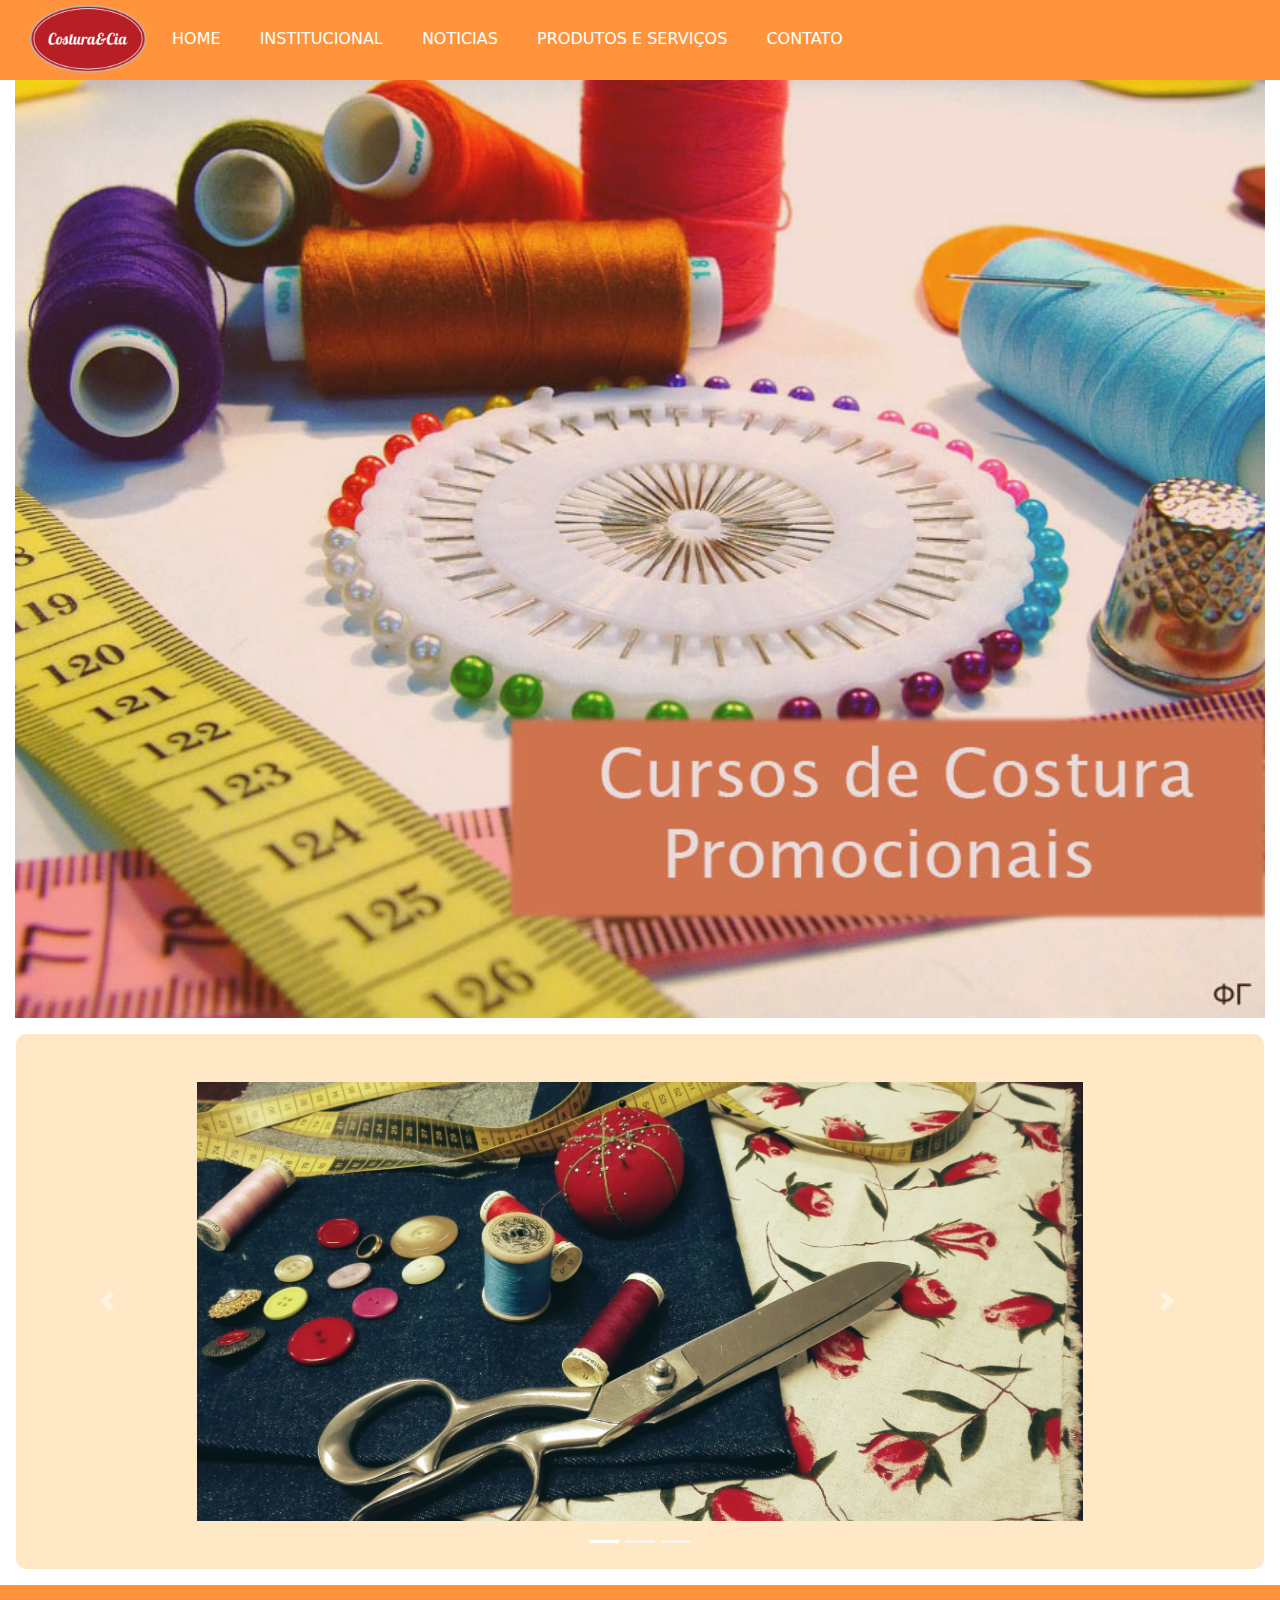
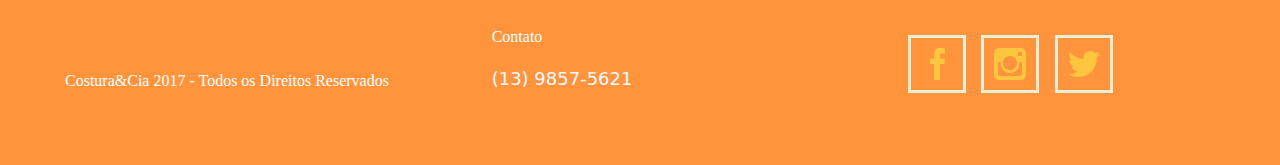
<file: siteCostura/index.html>
<!doctype html>
<html lang="pt-br">
<head>
  <meta charset="utf-8">
  <meta name="viewport" content="width=device-width, initial-scale=1, shrink-to-fit=no">
  
  <link rel="stylesheet" href="https://maxcdn.bootstrapcdn.com/bootstrap/4.0.0/css/bootstrap.min.css" integrity="sha384-Gn5384xqQ1aoWXA+058RXPxPg6fy4IWvTNh0E263XmFcJlSAwiGgFAW/dAiS6JXm" crossorigin="anonymous">
  <link rel="stylesheet" href="css/bootstrap.css">
  <link rel="stylesheet" href="css/bootstrap-grid.css">
  <link rel="stylesheet" href="css/bootstrap-grid.min.css">
  <link rel="stylesheet" href="css/bootstrap-reboot.css">
  <link rel="stylesheet" href="css/bootstrap-reboot.min.css">
  <link rel="stylesheet" href="css/bootstrap.min.css">
  <link rel="stylesheet" href="css/style.css">
  <title>Inicio</title>
</head>
<body>
  <header>
    <div class="container-fluid caixa-menu">
      <div class="row">
        <div class="col-md-12">
          <ul class="caixa-opcao">
            <li class="op"><a href="index.html">Home</a></li>
            <li class="op"><a href="institucional.html">Institucional</a></li>
            <li class="op"><a href="noticia.html">Noticias</a></li>
            <li class="op"><a href="Produtos.html">Produtos e Serviços</a></li>
            <li class="op"><a href="contato.html">Contato</a></li>
          </ul>
          <img src="img/logo.png" class="logo">
        </div>
      </div>
    </div>
  </header>

  <section>
    <div class="container-fluid">
      <img src="img/costuraa.jpg" class="img-inicio">
    </div>
  </section>

  <section>
    <div class="row">
      <div class="col-md-12" >
        <div id="carouselExampleIndicators" class="carousel slide bg- m-3 p-5  slidee" data-ride="carousel ">
          <ol class="carousel-indicators">
            <li data-target="#carouselExampleIndicators" data-slide-to="0" class="active"></li>
            <li data-target="#carouselExampleIndicators" data-slide-to="1" ></li>
            <li data-target="#carouselExampleIndicators" data-slide-to="2"></li>
          </ol>
          <div class="carousel-inner" role="listbox">
            <div class="carousel-item active">
              <img class="d-block img-fluid mx-auto bg-success" src="img/slide1.jpg" alt="First slide"> </div>
              <div class="carousel-item">
                <img class="d-block img-fluid mx-auto" src="img/slide2.jpg" alt="Second slide"> </div>
                <div class="carousel-item m-5">
                  <img class="d-block img-fluid mx-auto" src="img/lucas2_p1x01.jpg" alt="Third slide"> </div>
                </div>
                <a class="carousel-control-prev" href="#carouselExampleIndicators" role="button" data-slide="prev"> <span class="carousel-control-prev-icon" aria-hidden="true"></span> <span class="sr-only">Previous</span> </a>
                <a class="carousel-control-next" href="#carouselExampleIndicators" role="button" data-slide="next"> <span class="carousel-control-next-icon" aria-hidden="true"></span> <span class="sr-only">Next</span> </a>
              </div>          
            </div>
          </div>
        </section> 

        <footer>
          <div class="container-fluid rodape">
           <div class="row">
            <div class="col-md-4">
              <p>Costura&Cia 2017 - Todos os Direitos Reservados</p>
            </div>
            <div class="col-md-4">
              <p class="contato">Contato</p>
              <span class="numero"> (13) 9857-5621</span>
            </div>
            <div class="col-md-4 footer_redes">
              <ul>
                <li><a href="http://facebook.com" target="_blank"><img src="img/redes-sociais/facebook.png"></a></li>
                <li><a href="http://instagram.com" target="_blank"><img src="img/redes-sociais/instagram.png"></a></li>
                <li><a href="http://twitter.com" target="_blank"><img src="img/redes-sociais/twitter.png"></a></li>
              </ul>
            </div>
          </div>
        </div>
      </footer>
      
      <script src="https://code.jquery.com/jquery-3.2.1.slim.min.js" integrity="sha384-KJ3o2DKtIkvYIK3UENzmM7KCkRr/rE9/Qpg6aAZGJwFDMVNA/GpGFF93hXpG5KkN" crossorigin="anonymous"></script>
      <script src="https://cdnjs.cloudflare.com/ajax/libs/popper.js/1.12.9/umd/popper.min.js" integrity="sha384-ApNbgh9B+Y1QKtv3Rn7W3mgPxhU9K/ScQsAP7hUibX39j7fakFPskvXusvfa0b4Q" crossorigin="anonymous"></script>
      <script src="https://maxcdn.bootstrapcdn.com/bootstrap/4.0.0/js/bootstrap.min.js" integrity="sha384-JZR6Spejh4U02d8jOt6vLEHfe/JQGiRRSQQxSfFWpi1MquVdAyjUar5+76PVCmYl" crossorigin="anonymous"></script>
    </body>
    </html>
</file>
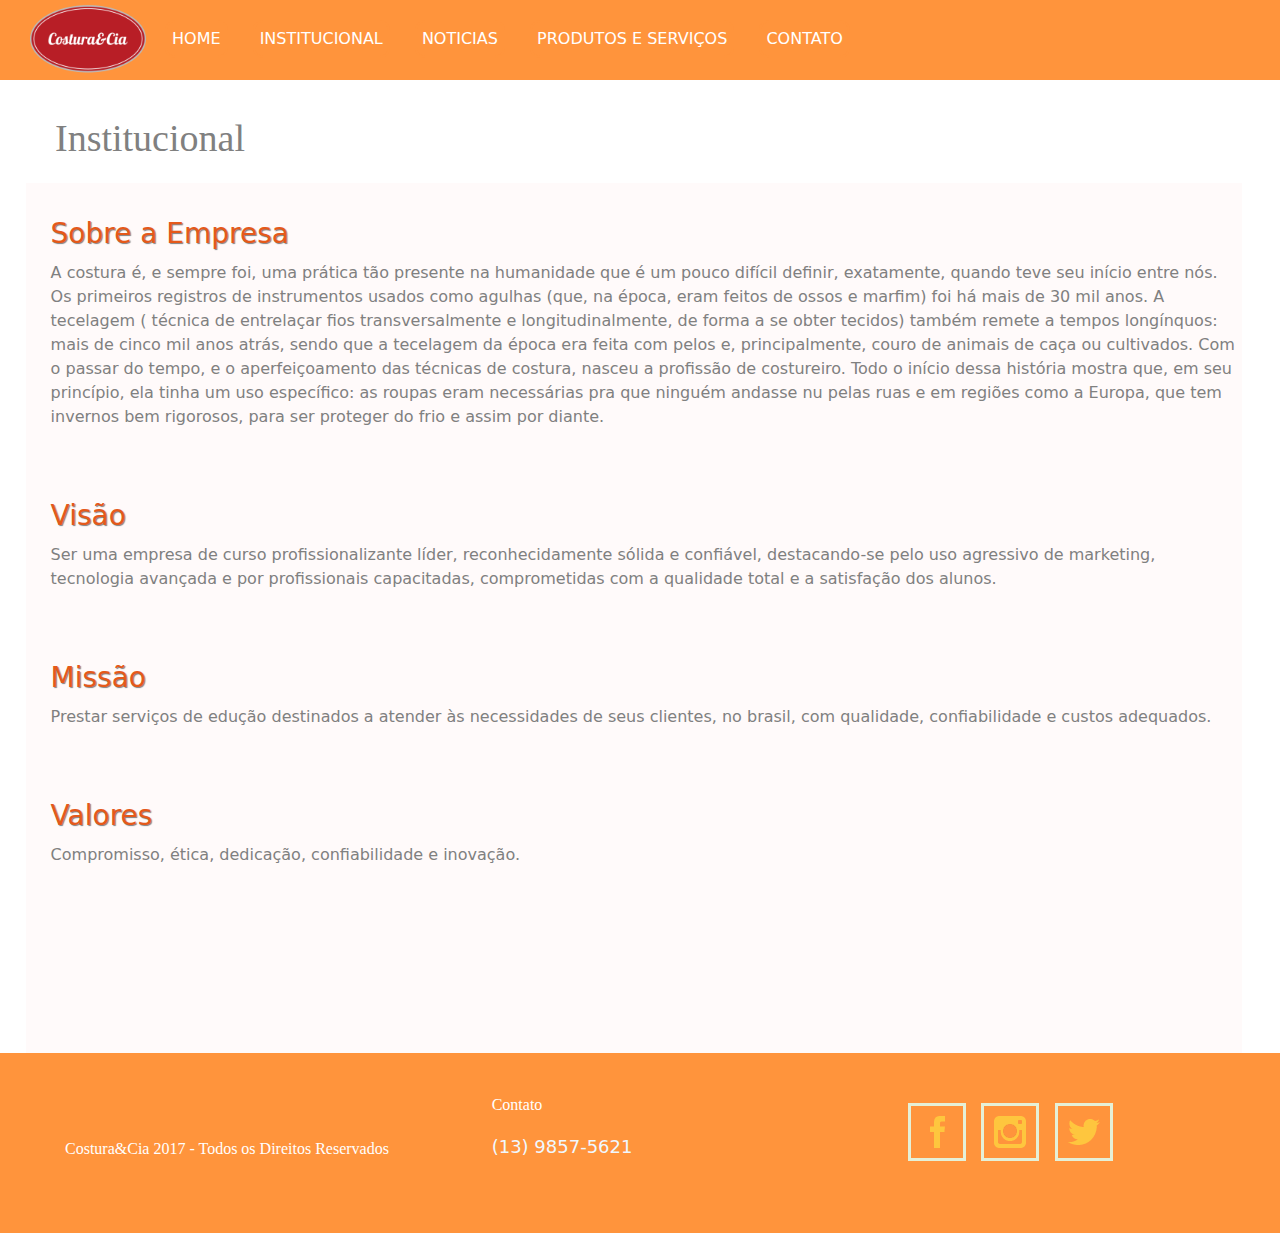
<file: siteCostura/institucional.html>
<!DOCTYPE html>
<html>
<head>
  <meta charset="utf-8">
  <meta name="viewport" content="width=device-width, initial-scale=1, shrink-to-fit=no">
  <link rel="stylesheet" href="https://maxcdn.bootstrapcdn.com/bootstrap/4.0.0/css/bootstrap.min.css" integrity="sha384-Gn5384xqQ1aoWXA+058RXPxPg6fy4IWvTNh0E263XmFcJlSAwiGgFAW/dAiS6JXm" crossorigin="anonymous">
  <link rel="stylesheet" href="css/bootstrap.css">
  <link rel="stylesheet" href="css/bootstrap-grid.css">
  <link rel="stylesheet" href="css/bootstrap-grid.min.css">
  <link rel="stylesheet" href="css/bootstrap-reboot.css">
  <link rel="stylesheet" href="css/bootstrap-reboot.min.css">
  <link rel="stylesheet" href="css/bootstrap.min.css">
  <link rel="stylesheet" href="css/style.css">
  <title>Fale conosco</title>
</head>
<body>
  <header>
    <div class="container-fluid caixa-menu">
      <div class="row">
        <div class="col-md-12">
          <ul class="caixa-opcao">
            <li class="op"><a href="index.html">Home</a></li>
            <li class="op"><a href="institucional.html">Institucional</a></li>
            <li class="op"><a href="noticia.html">Noticias</a></li>
            <li class="op"><a href="Produtos.html">Produtos e Serviços</a></li>
            <li class="op"><a href="contato.html">Contato</a></li>
          </ul>
          <img src="img/logo.png" class="logo">
        </div>
      </div>
    </div>
  </header>

  <section class="institucional">
    <div class="row topo">
      <p class="titulo">Institucional</p>
    </div>
    <div class="row">
     <div class="container-fluid">
       <div class="caixa-inst">
         <p class="titulo-inst">Sobre a Empresa</p>
         <p class="texto-inst">
           A costura é, e sempre foi, uma prática tão presente na humanidade que é um pouco difícil definir, exatamente, quando teve seu início entre nós. Os primeiros registros de instrumentos usados como agulhas (que, na época, eram feitos de ossos e marfim) foi há mais de 30 mil anos. A tecelagem ( técnica de entrelaçar fios transversalmente e longitudinalmente, de forma a se obter tecidos) também remete a tempos longínquos: mais de cinco mil anos atrás, sendo que a tecelagem da época era feita com pelos e, principalmente, couro de animais de caça ou cultivados.
           Com o passar do tempo, e o aperfeiçoamento das técnicas de costura, nasceu a profissão de costureiro. Todo o início dessa história mostra que, em seu princípio, ela tinha um uso específico: as roupas eram necessárias pra que ninguém andasse nu pelas ruas e em regiões como a Europa, que tem invernos bem rigorosos, para ser proteger do frio e assim por diante.
         </p>

         <p class="titulo-inst">Visão</p>
         <p class="texto-inst">
          Ser uma empresa de curso profissionalizante líder, reconhecidamente sólida e confiável, destacando-se pelo uso agressivo de marketing, tecnologia avançada e por profissionais capacitadas, comprometidas com a qualidade total e a satisfação dos alunos.
        </p>
        <p class="titulo-inst">Missão</p>
        <p class="texto-inst">
         Prestar serviços de edução destinados a atender às necessidades de seus clientes, no brasil, com qualidade, confiabilidade e custos adequados.
       </p>	
       <p class="titulo-inst">Valores</p>
       <p class="texto-inst">
        Compromisso, ética, dedicação, confiabilidade e inovação.
      </p>
    </div>
  </div>
</div>
</section>

<footer>
  <div class="container-fluid rodape">
   <div class="row">
    <div class="col-md-4">
      <p>Costura&Cia 2017 - Todos os Direitos Reservados</p>
    </div>
    <div class="col-md-4">
      <p class="contato">Contato</p>
      <span class="numero"> (13) 9857-5621</span>
    </div>
    <div class="col-md-4 footer_redes">
      <ul>
        <li><a href="http://facebook.com" target="_blank"><img src="img/redes-sociais/facebook.png"></a></li>
        <li><a href="http://instagram.com" target="_blank"><img src="img/redes-sociais/instagram.png"></a></li>
        <li><a href="http://twitter.com" target="_blank"><img src="img/redes-sociais/twitter.png"></a></li>
      </ul>
    </div>
  </div>
</div>
</footer>
<script src="https://code.jquery.com/jquery-3.2.1.slim.min.js" integrity="sha384-KJ3o2DKtIkvYIK3UENzmM7KCkRr/rE9/Qpg6aAZGJwFDMVNA/GpGFF93hXpG5KkN" crossorigin="anonymous"></script>
<script src="https://cdnjs.cloudflare.com/ajax/libs/popper.js/1.12.9/umd/popper.min.js" integrity="sha384-ApNbgh9B+Y1QKtv3Rn7W3mgPxhU9K/ScQsAP7hUibX39j7fakFPskvXusvfa0b4Q" crossorigin="anonymous"></script>
<script src="https://maxcdn.bootstrapcdn.com/bootstrap/4.0.0/js/bootstrap.min.js" integrity="sha384-JZR6Spejh4U02d8jOt6vLEHfe/JQGiRRSQQxSfFWpi1MquVdAyjUar5+76PVCmYl" crossorigin="anonymous"></script>
</body>
</html>
</file>
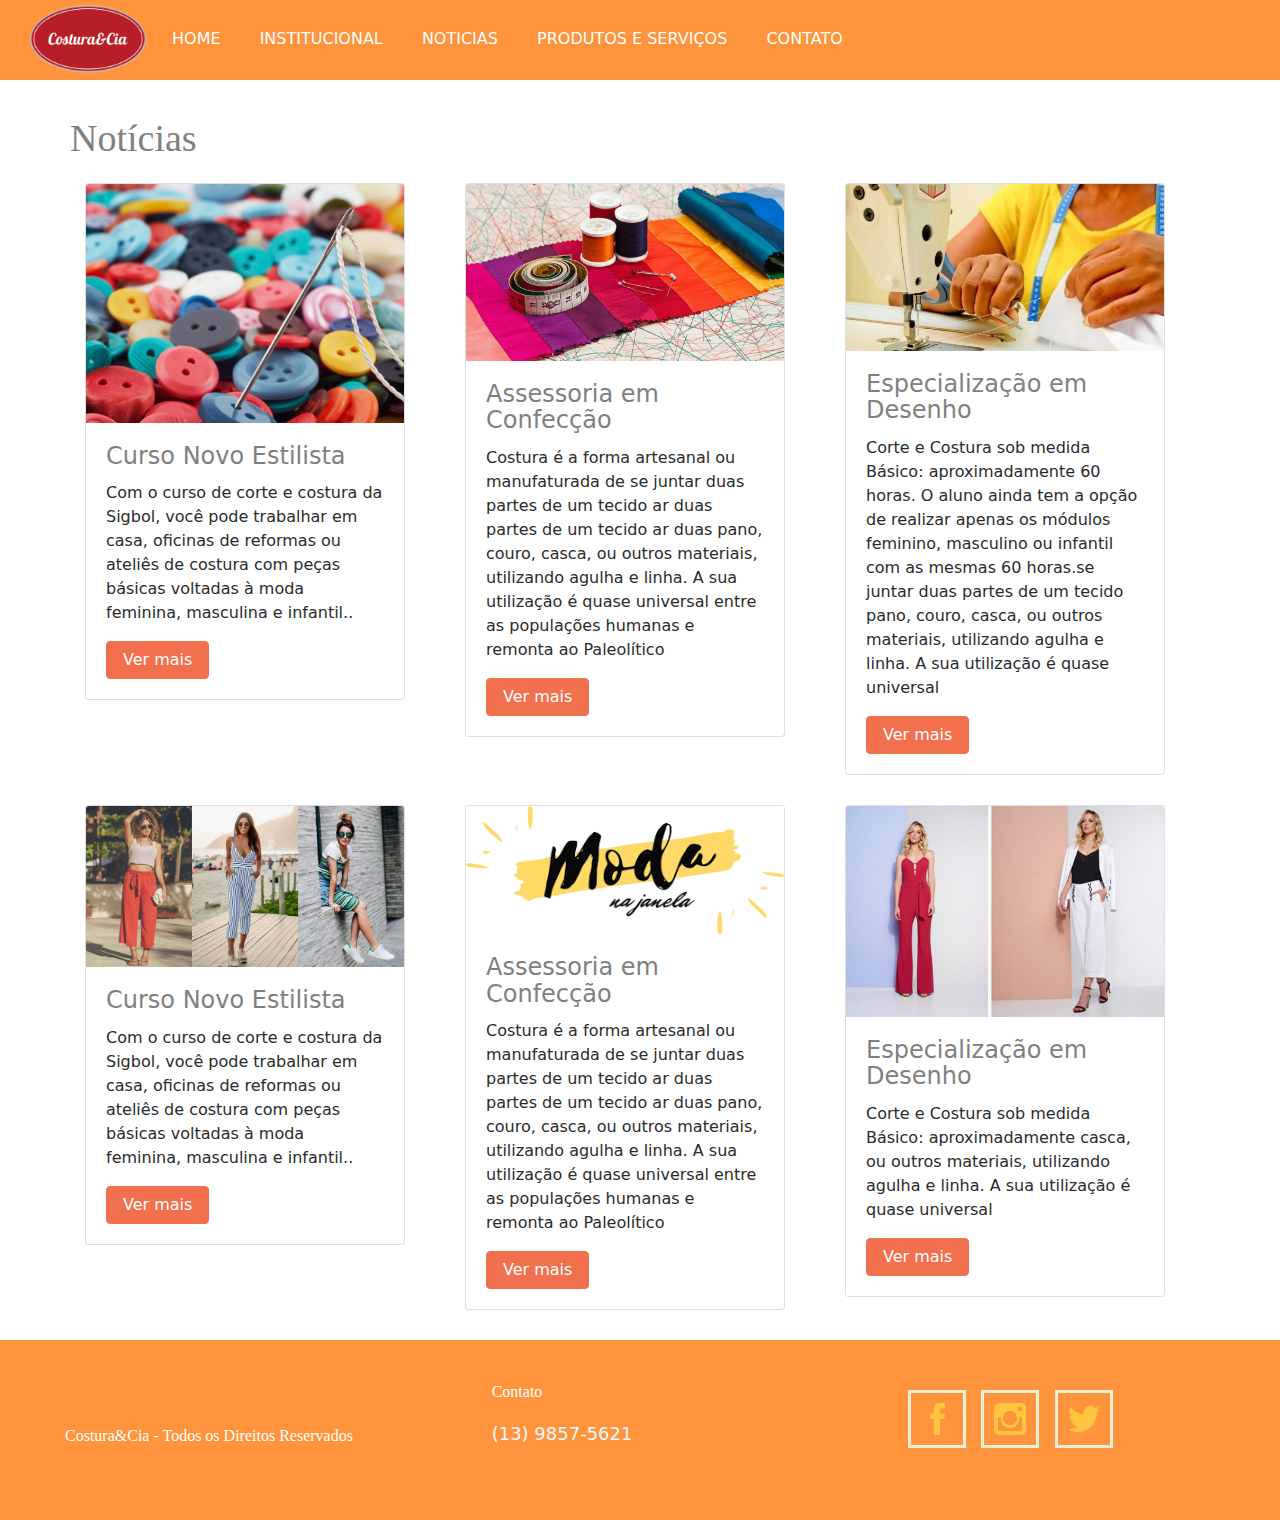
<file: siteCostura/noticia.html>
<!DOCTYPE html>
<html>
<head>
  <meta charset="utf-8">
  <meta name="viewport" content="width=device-width, initial-scale=1, shrink-to-fit=no">
  <link rel="stylesheet" href="https://maxcdn.bootstrapcdn.com/bootstrap/4.0.0/css/bootstrap.min.css" integrity="sha384-Gn5384xqQ1aoWXA+058RXPxPg6fy4IWvTNh0E263XmFcJlSAwiGgFAW/dAiS6JXm" crossorigin="anonymous">
  <link rel="stylesheet" href="css/bootstrap.css">
  <link rel="stylesheet" href="css/bootstrap-grid.css">
  <link rel="stylesheet" href="css/bootstrap-grid.min.css">
  <link rel="stylesheet" href="css/bootstrap-reboot.css">
  <link rel="stylesheet" href="css/bootstrap-reboot.min.css">
  <link rel="stylesheet" href="css/bootstrap.min.css">
  <link rel="stylesheet" href="css/style.css">
  <title>Fale conosco</title>
</head>
<body>
  <header>
    <div class="container-fluid caixa-menu">
      <div class="row">
        <div class="col-md-12">
          <ul class="caixa-opcao">
            <li class="op"><a href="index.html">Home</a></li>
            <li class="op"><a href="institucional.html">Institucional</a></li>
            <li class="op"><a href="noticia.html">Noticias</a></li>
            <li class="op"><a href="Produtos.html">Produtos e Serviços</a></li>
            <li class="op"><a href="contato.html">Contato</a></li>
          </ul>
          <img src="img/logo.png" class="logo">
        </div>
      </div>
    </div>
  </header>

  <section class="noticia">
    <div class="container">
      <div class="row topo">
        <p class="titulo">Notícias</p>
      </div>
      <div class="row ">
        <div class="col-md-4">
          <div class="card caixa-noticia" style="width: 20rem;">
           <img class="card-img-top" src="img/noticia1.jpg" alt="Card image cap">
           <div class="card-block">
            <h4 class="card-title legenda">Curso Novo Estilista</h4>
            <p class="card-text texto">Com o curso de corte e costura da Sigbol, você pode trabalhar em casa, oficinas de reformas ou ateliês de costura com peças básicas voltadas à moda feminina, masculina e infantil..</p>
            <a href="#" class="btn btn-primary botao">Ver mais</a>
          </div>
        </div>
      </div>

      <div class="col-md-4">
        <div class="card caixa-noticia" style="width: 20rem;">
          <img class="card-img-top" src="img/noticia2.png" alt="Card image cap">
          <div class="card-block">
            <h4 class="card-title legenda">Assessoria em Confecção</h4>
            <p class="card-text texto">Costura é a forma artesanal ou manufaturada de se juntar duas partes de um tecido ar duas partes de um tecido ar duas  pano, couro, casca, ou outros materiais, utilizando agulha e linha. A sua utilização é quase universal entre as populações humanas e remonta ao Paleolítico</p>
            <a href="#" class="btn btn-primary botao">Ver mais</a>
          </div>
        </div>
      </div>

      <div class="col-md-4">
        <div class="card caixa-noticia" style="width: 20rem;">
         <img class="card-img-top" src="img/noticia3.jpg" alt="Card image cap">
         <div class="card-block">
          <h4 class="card-title legenda">Especialização em Desenho</h4>
          <p class="card-text texto">Corte e Costura sob medida Básico: aproximadamente 60 horas. O aluno ainda tem a opção de realizar apenas os módulos feminino, masculino ou infantil com as mesmas 60 horas.se juntar duas partes de um tecido pano, couro, casca, ou outros materiais, utilizando agulha e linha. A sua utilização é quase universal </p>
          <a href="#" class="btn btn-primary botao">Ver mais</a>
        </div>
      </div>
    </div>
  </div>

  <div class="row noticia2">
    <div class="col-md-4">
      <div class="card caixa-noticia" style="width: 20rem;">
       <img class="card-img-top" src="img/noticia4.jpg" alt="Card image cap">
       <div class="card-block">
        <h4 class="card-title legenda">Curso Novo Estilista</h4>
        <p class="card-text texto">Com o curso de corte e costura da Sigbol, você pode trabalhar em casa, oficinas de reformas ou ateliês de costura com peças básicas voltadas à moda feminina, masculina e infantil..</p>
        <a href="#" class="btn btn-primary botao">Ver mais</a>
      </div>
    </div>
  </div>

  <div class="col-md-4">
    <div class="card caixa-noticia" style="width: 20rem;">
      <img class="card-img-top" src="img/noticia5.png" alt="Card image cap">
      <div class="card-block">
        <h4 class="card-title legenda">Assessoria em Confecção</h4>
        <p class="card-text texto">Costura é a forma artesanal ou manufaturada de se juntar duas partes de um tecido ar duas partes de um tecido ar duas  pano, couro, casca, ou outros materiais, utilizando agulha e linha. A sua utilização é quase universal entre as populações humanas e remonta ao Paleolítico</p>
        <a href="#" class="btn btn-primary botao">Ver mais</a>
      </div>
    </div>
  </div>

  <div class="col-md-4">
    <div class="card caixa-noticia" style="width: 20rem;">
     <img class="card-img-top" src="img/noticia6.jpg" alt="Card image cap">
     <div class="card-block">
      <h4 class="card-title legenda">Especialização em Desenho</h4>
      <p class="card-text texto">Corte e Costura sob medida Básico: aproximadamente  casca, ou outros materiais, utilizando agulha e linha. A sua utilização é quase universal </p>
      <a href="#" class="btn btn-primary botao">Ver mais</a>
    </div>
  </div>
</div>
</div>
</div>
</section>

<footer>
  <div class="container-fluid rodape">
   <div class="row">
    <div class="col-md-4">
      <p>Costura&Cia - Todos os Direitos Reservados</p>
    </div>
    <div class="col-md-4">
      <p class="contato">Contato</p>
      <span class="numero"> (13) 9857-5621</span>
    </div>
    <div class="col-md-4 footer_redes">
      <ul>
        <li><a href="http://facebook.com" target="_blank"><img src="img/redes-sociais/facebook.png"></a></li>
        <li><a href="http://instagram.com" target="_blank"><img src="img/redes-sociais/instagram.png"></a></li>
        <li><a href="http://twitter.com" target="_blank"><img src="img/redes-sociais/twitter.png"></a></li>
      </ul>
    </div>
  </div>
</div>
</footer>
<script src="https://code.jquery.com/jquery-3.2.1.slim.min.js" integrity="sha384-KJ3o2DKtIkvYIK3UENzmM7KCkRr/rE9/Qpg6aAZGJwFDMVNA/GpGFF93hXpG5KkN" crossorigin="anonymous"></script>
<script src="https://cdnjs.cloudflare.com/ajax/libs/popper.js/1.12.9/umd/popper.min.js" integrity="sha384-ApNbgh9B+Y1QKtv3Rn7W3mgPxhU9K/ScQsAP7hUibX39j7fakFPskvXusvfa0b4Q" crossorigin="anonymous"></script>
<script src="https://maxcdn.bootstrapcdn.com/bootstrap/4.0.0/js/bootstrap.min.js" integrity="sha384-JZR6Spejh4U02d8jOt6vLEHfe/JQGiRRSQQxSfFWpi1MquVdAyjUar5+76PVCmYl" crossorigin="anonymous"></script>
</body>
</html>
</file>
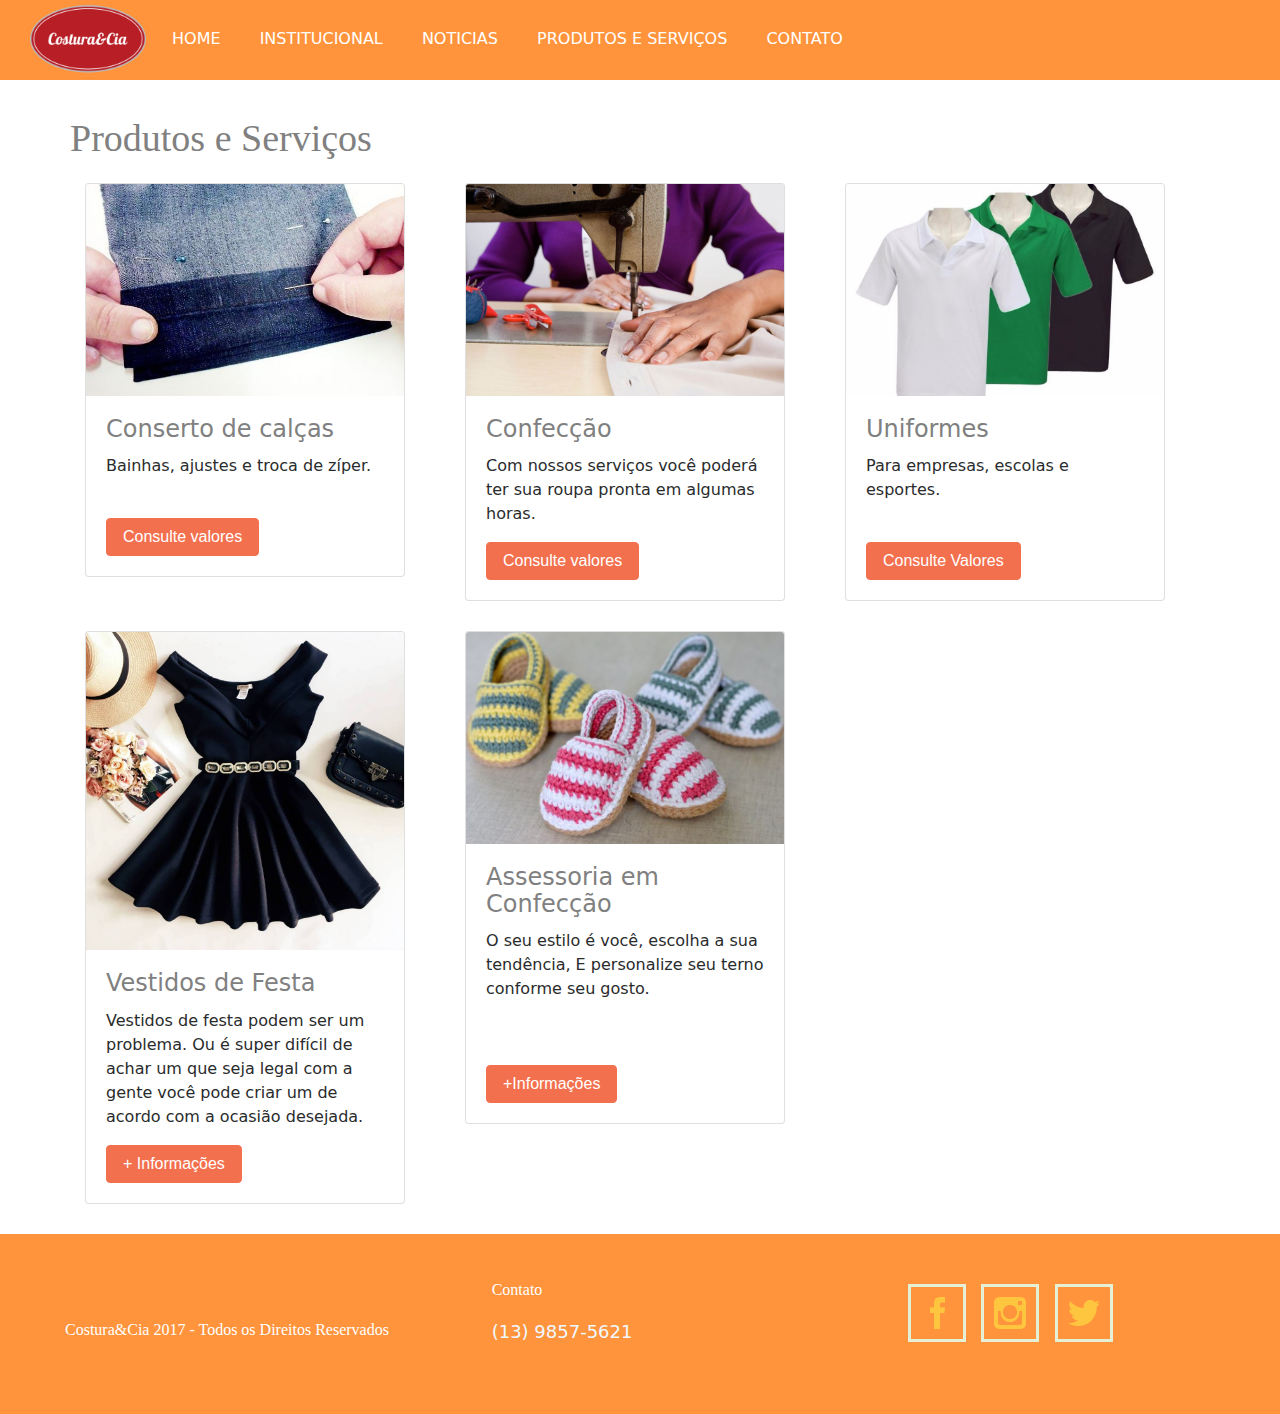
<file: siteCostura/Produtos.html>
<!DOCTYPE html>
<html>
<head>
	<meta charset="utf-8">
  <meta name="viewport" content="width=device-width, initial-scale=1, shrink-to-fit=no">
  <link rel="stylesheet" href="https://maxcdn.bootstrapcdn.com/bootstrap/4.0.0/css/bootstrap.min.css" integrity="sha384-Gn5384xqQ1aoWXA+058RXPxPg6fy4IWvTNh0E263XmFcJlSAwiGgFAW/dAiS6JXm" crossorigin="anonymous">
  <link rel="stylesheet" href="css/bootstrap.css">
  <link rel="stylesheet" href="css/bootstrap-grid.css">
  <link rel="stylesheet" href="css/bootstrap-grid.min.css">
  <link rel="stylesheet" href="css/bootstrap-reboot.css">
  <link rel="stylesheet" href="css/bootstrap-reboot.min.css">
  <link rel="stylesheet" href="css/bootstrap.min.css">
  <link rel="stylesheet" href="css/style.css">
  <title>Produtos</title>
</head>
<body>
  <header>
    <div class="container-fluid caixa-menu">
      <div class="row">
        <div class="col-md-12">
          <ul class="caixa-opcao">
            <li class="op"><a href="index.html">Home</a></li>
            <li class="op"><a href="institucional.html">Institucional</a></li>
            <li class="op"><a href="noticia.html">Noticias</a></li>
            <li class="op"><a href="Produtos.html">Produtos e Serviços</a></li>
            <li class="op"><a href="contato.html">Contato</a></li>
          </ul>
          <img src="img/logo.png" class="logo">
        </div>
      </div>
    </div>
  </header>

  <section class="noticia">
    <div class="container">
      <div class="row topo">
        <p class="titulo">Produtos e Serviços</p>
      </div>
      <div class="row ">
        <div class="col-md-4">
          <div class="card caixa-noticia" style="width: 20rem;">
           <img class="card-img-top" src="img/bainha.jpg" alt="Card image cap">
           <div class="card-block">
            <div>
              <h4 class="card-title legenda">Conserto de calças</h4>
              <p class="card-text texto">Bainhas, ajustes e troca de zíper.</p><br>
              <button type="button" class="btn btn-primary botao" data-toggle="modal" data-target="#conserto">Consulte valores</button>
              <!-- Modal -->
              <div class="modal fade" id="conserto" role="dialog">
                <div class="modal-dialog">
                  <!-- Modal content-->
                  <div class="modal-content">
                    <div class="modal-header"> 
                      <h4 class="modal-title">Valores</h4>				         
                    </div>
                    <div class="modal-body">
                     <p>Bainhas a partir de.....R$15,00
                       <br>
                       Ajustes a partir de.....R$30,00
                       <br>
                     Troca de Zíper..........R$25,00</p>
                   </div>
                   <div class="modal-footer">
                     <button type="button" class="btn btn-primary botao" data-dismiss="modal">Fechar</button>
                   </div>
                 </div>   
               </div>
             </div>
           </div>					 
         </div>
       </div>
     </div>
     <div class="col-md-4">
      <div class="card caixa-noticia" style="width: 20rem;">
        <img class="card-img-top" src="img/confeccao.jpg" alt="Card image cap">
        <div class="card-block">
          <h4 class="card-title legenda">Confecção</h4>
          <p class="card-text texto">Com nossos serviços você poderá ter sua roupa pronta em algumas horas.</p>
          <button type="button" class="btn btn-primary botao" data-toggle="modal" data-target="#conf">Consulte valores</button>
          <div class="modal fade" id="conf" role="dialog">
            <div class="modal-dialog">
              <!-- Modal content-->
              <div class="modal-content">
                <div class="modal-header">
                  <h4 class="modal-title">Valores</h4>                      
                </div>
                <div class="modal-body">
                  <p><b>ADULTO</b>
                    <br>
                    Confecções Masculinas a partir de......R$100,00<br>
                    Confecções Femininas a partir de.......R$200,00<br>
                    <br>
                    <b>INFANTIL</b><br>
                  Confecções Unissex a partir de.........R$100,00</p>
                </div>
                <div class="modal-footer">
                  <button type="button" class="btn btn-primary botao" data-dismiss="modal">Fechar</button>
                </div>
              </div>               
            </div>
          </div>
        </div>
      </div>
    </div>

    <div class="col-md-4">
      <div class="card caixa-noticia" style="width: 20rem;">
       <img class="card-img-top" src="img/uniforme.jpg" alt="Card image cap">
       <div class="card-block">
        <h4 class="card-title legenda">Uniformes</h4>
        <p class="card-text texto">Para empresas, escolas e esportes.</p><br>
        <button type="button" class="btn btn-info botao" data-toggle="modal" data-target="#uniformes">Consulte Valores</button>
        <div class="modal fade" id="uniformes" role="dialog">
          <div class="modal-dialog">
            <!-- Modal content-->
            <div class="modal-content">
              <div class="modal-header">
                <h4 class="modal-title">Valores</h4>
              </div>
              <div class="modal-body">
                <p> Uniformes escolares a partir de........R$30,00(peça)<br>
                  Uniformes empresariais a partir de.....R$60,00(peça)<br>
                  Uniformes esportivos a partir de.......R$40,00(peça)<br><br></p>
                  <p>
                    <font size="-1">
                      *Para pedidos acima de 10 peças, consulte-nos.
                    </font>
                  </p>
                </div>
                <div class="modal-footer">
                  <button type="button" class="btn btn-primary botao" data-dismiss="modal">Fechar</button>
                </div>
              </div>
            </div>
          </div>
        </div>
      </div>
    </div>
  </div>

  <div class="row noticia2">
    <div class="col-md-4">
      <div class="card caixa-noticia" style="width: 20rem;">
       <img class="card-img-top" src="img/vestido.JPG" alt="Card image cap">
       <div class="card-block">
        <h4 class="card-title legenda">Vestidos de Festa</h4>
        <p class="card-text texto">Vestidos de festa podem ser um problema. Ou é super difícil de achar um que seja legal
        com a gente você pode criar um de acordo com a ocasião desejada.</p>
        <button type="button" class="btn btn-info botao" data-toggle="modal" data-target="#vestido">+ Informações</button>
        <div class="modal fade" id="vestido" role="dialog">
          <div class="modal-dialog">

            <!-- Modal content-->
            <div class="modal-content">
              <div class="modal-header">
              </div>
              <div class="modal-body">
                <p>O preço de cada peça varia com o tipo do vestido(acabamento, tecido, tamanho). Para mais informações compareça a nossa unidade.</p>
              </div>
              <div class="modal-footer">
                <button type="button" class="btn btn-info botao" data-dismiss="modal">Fechar</button>
              </div>
            </div>

          </div>
        </div>
      </div>
    </div>
  </div>

  <div class="col-md-4">
    <div class="card caixa-noticia" style="width: 20rem;">
      <img class="card-img-top" src="img/sapato.jpg" alt="Card image cap">
      <div class="card-block">
        <h4 class="card-title legenda">Assessoria em Confecção</h4>
        <p class="card-text texto">O seu estilo é você, escolha a sua tendência,
          E personalize seu terno conforme seu gosto.<br><br><br></p>
          <button type="button" class="btn btn-info botao" data-toggle="modal" data-target="#traje">+Informações</button>
          <div class="modal fade" id="traje" role="dialog">
            <div class="modal-dialog">
              <!-- Modal content-->
              <div class="modal-content">
                <div class="modal-header">
                </div>
                <div class="modal-body">
                  <p>O preço de cada peça varia com o tipo do terno(acabamento, tecido, tamanho). Para mais informações compareça a nossa unidade.</p>
                </div>
                <div class="modal-footer">
                  <button type="button" class="btn btn-info botao" data-dismiss="modal">Fechar</button>
                </div>
              </div>
            </div>
          </div>
        </div>
      </div>
    </div>
  </div>
</div>
</section>

<footer class="footer">
  <div class="container-fluid rodape">
   <div class="row">
    <div class="col-md-4">
      <p>Costura&Cia 2017 - Todos os Direitos Reservados</p>
    </div>
    <div class="col-md-4 contato product">
      <p>Contato</p>
      <span class="numero"> (13) 9857-5621</span>
    </div>
    <div class="col-md-4 footer_redes">
      <ul>
       <li><a href="http://facebook.com" target="_blank"><img src="img/redes-sociais/facebook.png"></a></li>
       <li><a href="http://instagram.com" target="_blank"><img src="img/redes-sociais/instagram.png"></a></li>
       <li><a href="http://twitter.com" target="_blank"><img src="img/redes-sociais/twitter.png"></a></li>
     </ul>
   </div>
 </div>
</div>
</footer>
<script src="https://code.jquery.com/jquery-3.2.1.slim.min.js" integrity="sha384-KJ3o2DKtIkvYIK3UENzmM7KCkRr/rE9/Qpg6aAZGJwFDMVNA/GpGFF93hXpG5KkN" crossorigin="anonymous"></script>
<script src="https://cdnjs.cloudflare.com/ajax/libs/popper.js/1.12.9/umd/popper.min.js" integrity="sha384-ApNbgh9B+Y1QKtv3Rn7W3mgPxhU9K/ScQsAP7hUibX39j7fakFPskvXusvfa0b4Q" crossorigin="anonymous"></script>
<script src="https://maxcdn.bootstrapcdn.com/bootstrap/4.0.0/js/bootstrap.min.js" integrity="sha384-JZR6Spejh4U02d8jOt6vLEHfe/JQGiRRSQQxSfFWpi1MquVdAyjUar5+76PVCmYl" crossorigin="anonymous"></script>
</body>
</html>
</file>
<file: siteCostura/css/style.css>
.caixa-menu{
    background: #FF943C;
    height: 80px;
}

.caixa-opcao{
    margin-top: 20px;
    margin-left: 90px;
}
.op{
    border: 2px solid #FF943C;
    border-radius: 10px;
    padding: 5px;
    list-style: none;
    display: inline-block;
    margin-left: 20px;
}

.logo{
    position: relative;
    height: 90px;
    bottom: 80px;
    left: 15px;
}
.op:hover{
     border-color: #fff;
    transition: 0.5s;
}

.op a{
    text-transform: uppercase;
    font-weight: 500;
    color: #fff;
    text-decoration: none;
}

.img-inicio{
    width: 100%;
    box-shadow: border-box;
}

section .slidee{
    max-height: 580px;
    
    
    
}

section .slidee img{
    max-height: 500px;
    max-width: 950px;
    margin: -30px;
    
}

/*institucional*/

.institucional .topo{
    font-size: 38px;
    font-family: "Segoe UI";
    color: gray;
    margin-left: 30px;
    padding-top: 30px;
}
.institucional p{
    margin-left: 25px;
}


.caixa-inst{
    border-left: 1px gray;
    border-right: 1px gray;
    background: #FFFAFA;
    width: 95%;
   height: 870px;
   margin-left: 2%;
  

}

.titulo-inst{
    padding-top: 30px;
    color: #E5591A;
    font-size: 28px;
    font-weight: 400;
    text-shadow: 1px 1px 1px gray;
}

.texto-inst{
    margin-top: -10px;
    font-size: 16px;
    padding-bottom: 20px;
    color: gray;

}

/*NOTICIA*/
.noticia .topo{
    padding-top: 30px;
}
.noticia .titulo{
    font-size: 38px;
    font-family: "Segoe UI";
    color: gray;
}

.botao{
    background: #F3704E;
    border-color: #F3704E;
}

.noticia .noticia2{
    padding-top: 30px;
    margin-bottom: 30px;
}

.noticia .legenda{
    color: gray;
}

/*RODAPE*/
.rodape{
    height: 180px;
    background:  #FF943C;
}

.rodape p{
    margin-top: 84px;
    font-family: "segoe UI";
    padding-left: 50px;
    color: #fff;
}

footer .contato{
    margin-top: 40px;
}

.contato.product{
    margin-top: -40px;
}
footer .numero{
    margin-left: 50px;
    font-size: 18px;
    color: aliceblue;
}


.footer_redes ul li {
    margin-top: 50px;
	display: inline-block;
	margin-right: 10px;
}

.footer_redes ul li a {
	border: 3px solid #E5F0D7;
	display: block;
	padding: 10px;
	transition: all .5s ease;
}

.footer_redes ul li a:hover {
	border-color: #5E3C07;
}
#carouselExampleIndicators {
    background-color: #FFE8C6;
    border-radius: 10px;
}
</file>
